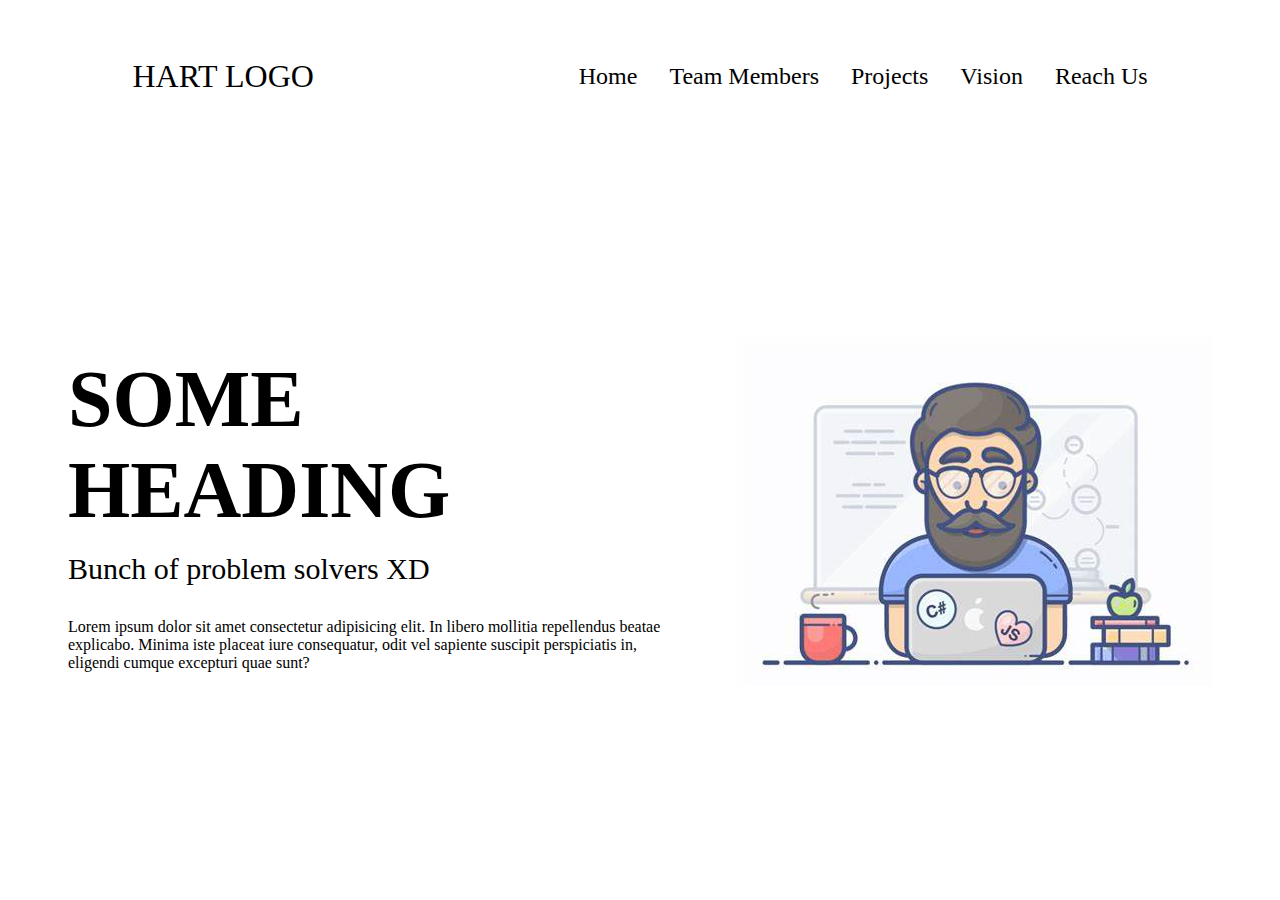
<file: index.html>
<!DOCTYPE html>
<html lang="en">
<head>
    <meta charset="UTF-8">
    <meta name="viewport" content="width=device-width, initial-scale=1.0">
    <title>H.A.R.T Team Portal</title>
    <link rel="stylesheet" href="style.css"/>
    <link rel="stylesheet" href="mediaqueries.css"/>
</head>
<body>
    <nav id="desktop-nav">
        <div class="logo">HART LOGO</div>
        <div>
            <ul class="nav-links">
                <li><a href="./index.html">Home</a></li>
                <li><a href="./Members.html">Team Members</a></li>
                <li><a href="./Projects.html">Projects</a></li>
                <li><a href="./Vision.html">Vision</a></li>
                <li><a href="./Reach_us.html">Reach Us</a></li>
            </ul>
            
        </div>
    </nav>
    <section id="Homepage">
        <div class="home_text_container">
            <div class="home_text_div1">
                <h1 class="home_heading">SOME HEADING</h1>
                <p class="quote1">Bunch of problem solvers XD</p>
            </div>
            <div class="Description">
                <p class="description_p1">Lorem ipsum dolor sit amet consectetur adipisicing elit. In libero mollitia repellendus beatae explicabo. Minima iste placeat iure consequatur, odit vel sapiente suscipit perspiciatis in, eligendi cumque excepturi quae sunt?</p>
            </div>
        </div>
        <div class="home_pic_container">
            <div class="slider">
                <img src="pics/sample 1.jpeg" alt="smaple1"/>
            </div>
        </div>   
    </div>
    </section>
</file>
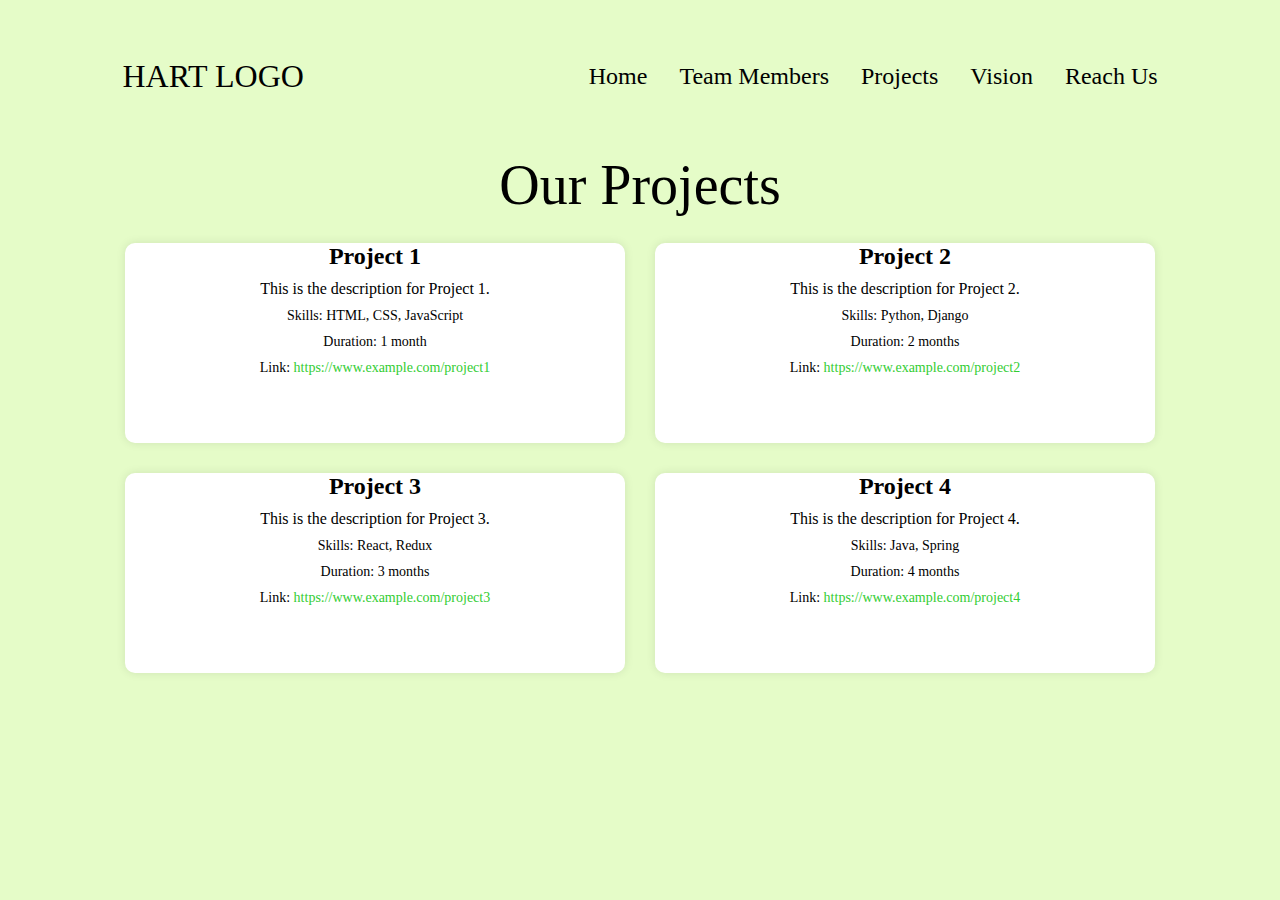
<file: Projects.html>
<!DOCTYPE html>
<html lang="en">
  <head>
    <meta charset="UTF-8" />
    <meta name="viewport" content="width=device-width, initial-scale=1.0" />
    <title>Projects</title>
    <link rel="stylesheet" href="projects_style.css" />
  </head>
  <body>
    <nav id="desktop-nav">
      <div class="logo">HART LOGO</div>
      <div>
        <ul class="nav-links">
          <li><a href="./index.html">Home</a></li>
          <li><a href="./Members.html">Team Members</a></li>
          <li><a href="./Projects.html">Projects</a></li>
          <li><a href="./Vision.html">Vision</a></li>
          <li><a href="./Reach_us.html">Reach Us</a></li>
        </ul>
      </div>
    </nav>
    <section id="Title Bar">
      <h1 id="Projects_Title">Our Projects</h1>
    </section>

    <section id="Projects">
      <div class="main">
        <div class="project">
          <div class="project-name">Project 1</div>
          <div class="project-description">
            This is the description for Project 1.
          </div>
          <div class="skills">Skills: HTML, CSS, JavaScript</div>
          <div class="duration">Duration: 1 month</div>
          <div class="link">
            Link:
            <a href="https://www.example.com/project1" id="Project_Link"
              >https://www.example.com/project1</a
            >
          </div>
        </div>
        <div class="project">
          <div class="project-name">Project 2</div>
          <div class="project-description">
            This is the description for Project 2.
          </div>
          <div class="skills">Skills: Python, Django</div>
          <div class="duration">Duration: 2 months</div>
          <div class="link">
            Link:
            <a href="https://www.example.com/project2" id="Project_Link"
              >https://www.example.com/project2</a
            >
          </div>
        </div>
        <div class="project">
          <div class="project-name">Project 3</div>
          <div class="project-description">
            This is the description for Project 3.
          </div>
          <div class="skills">Skills: React, Redux</div>
          <div class="duration">Duration: 3 months</div>
          <div class="link">
            Link:
            <a href="https://www.example.com/project3" id="Project_Link"
              >https://www.example.com/project3</a
            >
          </div>
        </div>
        <div class="project">
          <div class="project-name">Project 4</div>
          <div class="project-description">
            This is the description for Project 4.
          </div>
          <div class="skills">Skills: Java, Spring</div>
          <div class="duration">Duration: 4 months</div>
          <div class="link">
            Link:
            <a href="https://www.example.com/project4" id="Project_Link"
              >https://www.example.com/project4</a
            >
          </div>
        </div>
      </div>
    </section>
  </body>
</html>
</file>
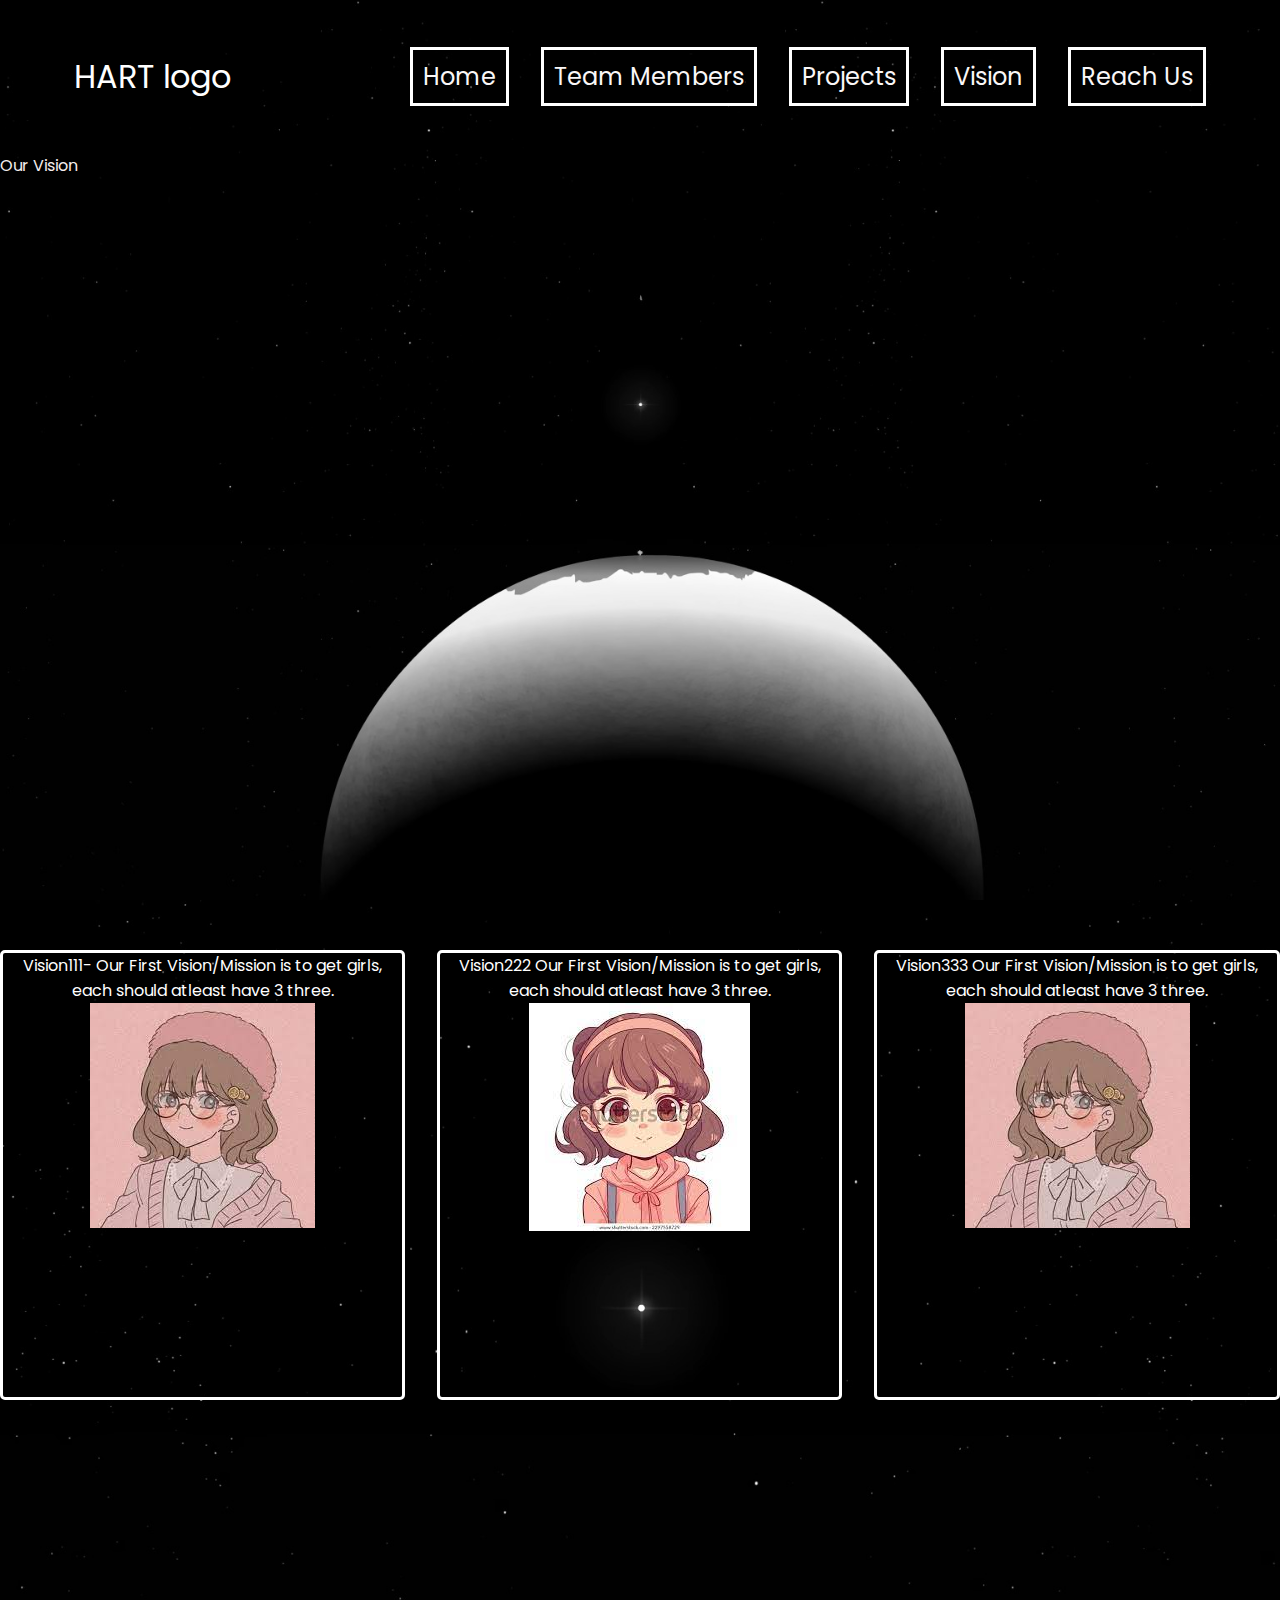
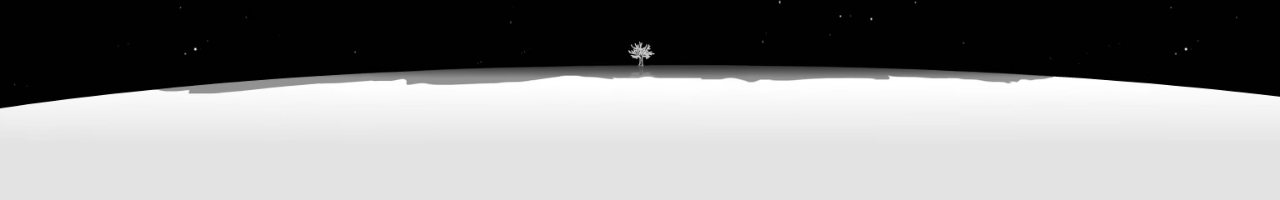
<file: Vision.html>
<!DOCTYPE html>
<html lang="en">
<head>
    <meta charset="UTF-8">
    <meta name="viewport" content="width=device-width, initial-scale=1.0">
    <title>Vision</title>
    <link rel="stylesheet" href="stylevision.css"/>
    <link rel="stylesheet" href="mediaqueries.css"/>
    <link rel="stylesheet" href="stylevision2.css"/>
</head>
<body>
    <div class = "firsttab">
        <nav id="desktop-nav">
            <div class="logo">HART logo</div>
            <div>
                <ul class ="nav-links">
                    <li><a href="./index.html">Home</a></li>
                    <li><a href="./Members.html">Team Members</a></li>
                    <li><a href="./Projects.html">Projects</a></li>
                    <li><a href="./Vision.html">Vision</a></li>
                    <li><a href="./Reach_us.html">Reach Us</a></li>
                </ul>
            </div>
        </nav>
        <nav id="hamburger-nav">
            <div class ="logo">HART logo</div>
            <div class ="hamburger-menu">
            <div class ="hamburger-icon" onclick="toggleMenu()">
            <span></span>
            <span></span>
            <span></span>
        </div>
        <div class="menu-links">
                <li><a href="Home"onclick="toggleMenu()">Home</a></li>
                <li><a href="Team Members"onclick="toggleMenu()">Team Members</a></li>
                <li><a href="Projects"onclick="toggleMenu()">Projects</a></li>
                <li><a href="Vision"onclick="toggleMenu()">Vision</a></li>
                <li><a href="Reach Us"onclick="toggleMenu()">Reach us</a></li>
        </div>
        </nav>
        <script src="script.js"></script>
        <div class="PageName">
            <p class="text">Our Vision</p>
        </div>  
    </div>
    <div class ="Secondtab">
        <div class="blankcontainer"></div>
        <div class ="container">
            <div class="V 1"> Vision111-
                Our First Vision/Mission is to get girls, each should atleast have 3 three.
                <img src="/images/images (1).jpeg">
            </div>
            <div class="V 2">Vision222
                Our First Vision/Mission is to get girls, each should atleast have 3 three.
                <img src="/images/images.jpeg">
            </div>
            <div class="V 3">Vision333
                Our First Vision/Mission is to get girls, each should atleast have 3 three.
                <img src="/images/images (1).jpeg">
            </div>
        </div>
    </div>
</body>
</html>
</file>
<file: style.css>
/* BASIC ATTRIBUTES */
* {
  margin: 0;
  padding: 0;
}

html {
  scroll-behavior: smooth;
}

/* NAVIGATION TOOLBAR */
nav,
.nav-links {
  display: flex;
}

nav {
  justify-content: space-around;
  align-items: center;
  height: 17vh;
}

.nav-links {
  gap: 2rem;
  list-style: none;
  font-size: 1.5rem;
}

a {
  color: black;
  text-decoration: none;
  text-decoration-color: white;
}

a:hover {
  color: grey;
  text-decoration: underline;
  text-underline-offset: 1rem;
  text-decoration-color: rgb(181, 181, 181);
}

/* TEAM LOGO DESIGN */
.logo {
  font-size: 2rem;
}
.logo:hover {
  cursor: default;
}

section {
  padding-top: 4vh;
  padding-bottom: 4vh;
  padding-left: 4vh;
  padding-right: 4vh;
  height: 80vh;
  margin: 0 2rem;
  box-sizing: border-box;
  min-height: fit-content;
}

/* HOMEPAGE SECTION CSS */

#Homepage {
  display: flex;
  gap: 3rem;
  justify-content: center;
}

.home_text_container {
  display: flex;
  flex-direction: column;
  justify-content: center;
  gap: 2rem;
}

.home_pic_container {
  display: flex;
  flex-direction: row;
  align-items: center;
}

.home_text_div1 {
  display: flex;
  flex-direction: column;
  gap: 1rem;
}

.home_heading {
  font-weight: bold;
  font-size: 80px;
}

.quote1 {
  font-size: 30px;
}
</file>
<file: mediaqueries.css>
@media screen and (max-width: 1200px) {
    #desktop-nav {
        display: none;
    }
    #hamburger-nav{
        display:flex;
    }
}
</file>
<file: projects_style.css>
body {
  margin: 0;
  padding: 0;
  background-color: rgb(229, 252, 200);
}

html {
  scroll-behavior: smooth;
}

/* NAVIGATION TOOLBAR */
nav,
.nav-links {
  display: flex;
}

nav {
  justify-content: space-around;
  align-items: center;
  height: 17vh;
}

.nav-links {
  gap: 2rem;
  list-style: none;
  font-size: 1.5rem;
}

/* TEAM LOGO DESIGN */
.logo {
  font-size: 2rem;
}
.logo:hover {
  cursor: default;
}

/* PROJECTS WEBPAGE */
.main {
  display: flex;
  justify-content: center;
  align-items: center;
  flex-wrap: wrap;
  gap: 30px;
  padding: 10px;
}

.project {
  position: relative;
  width: 500px;
  height: 200px;
  background-color: #ffffff;
  box-shadow: 0 0 10px rgba(0, 0, 0, 0.1);
  border-radius: 10px;
  overflow: hidden;
  cursor: pointer;
  transform: scale(1);
  transition: transform 0.5s;
  text-align: center;
}

.project:hover {
  transform: scale(1.1);
}

.project-image {
  position: absolute;
  top: 0;
  left: 0;
  width: 100%;
  height: 100%;
  object-fit: cover;
  z-index: 1;
}

.project-details {
  position: absolute;
  bottom: 0;
  left: 0;
  width: 100%;
  padding: 20px;
  background-color: rgba(255, 255, 255, 0.9);
  backdrop-filter: blur(10px);
  z-index: 2;
}

.project-name {
  font-size: 24px;
  font-weight: bold;
  margin-bottom: 10px;
}

.project-description {
  font-size: 16px;
  margin-bottom: 10px;
}

.skills,
.duration,
.link {
  font-size: 14px;
  margin-bottom: 10px;
}

a {
  color: black;
  text-decoration: none;
  text-decoration-color: white;
}

a:hover {
  color: grey;
  text-decoration: underline;
  text-underline-offset: 1rem;
  text-decoration-color: rgb(181, 181, 181);
}

#Projects_Title {
  margin: 0;
  margin-bottom: 1rem;
  text-align: center;
  font-size: 56px;
  font-weight: 2;
}

#Project_Link {
  color: limegreen;
  text-decoration: none;
  text-decoration-color: white;
}
</file>
<file: stylevision.css>
@import url("https://fonts.googleapis.com/css2?family=Poppins:wght@300;400;500;600&display=swap");

* {
  margin: 0;
  padding: 0;
}
body {
  font-family: "Poppins", sans-serif;
}

.firsttab {
  background-image: url("images/Screenshot2.jpg");
  height: 100vh;
  background-size: cover;
  background-position: center;
}

.Secondtab {
  background-image: url("images/Screenshot1.jpg");
  height: 100vh;
  background-size: cover;
  background-position: center;
}

html {
  scroll-behavior: smooth;
}
p {
  color: rgb(244, 237, 237);
}

@keyframes Leftside {
  from {
    transform: translateX(300px);
  }
  to {
    transform: translateX(500px);
  }
}
.text {
  animation: Leftside 1s ease-in;
  display: flex;
}

.PageName {
  display: flex;
}

a,
.btn {
  transition: all 300ms ease;
}
nav,
.nav-links {
  display: flex;
  gap: 2rem;
  list-style: none;
  font-size: 1.5rem;
}
nav {
  justify-content: space-around;
  align-items: center;
  height: 17vh;
}

a {
  color: rgb(250, 247, 247);
  text-decoration: none;
  text-decoration-color: white;
  padding: 10px;
  border-style: solid;
  border-color: white;
}
a:hover {
  color: grey;
  text-decoration: underline;
  text-underline-offset: 0.5rem;
  text-decoration-color: rgb(181, 181, 181);
}
.logo {
  font-size: 2rem;
  color: white;
}
.logo:hover {
  display: default;
}
#hamburger-nav {
  display: none;
}
.hamburger-menu {
  position: relative;
  display: inline-block;
}
.hamburger-icon {
  display: flex;
  flex-direction: column;
  justify-content: space-between;
  height: 24px;
  width: 30px;
  cursor: pointer;
}
.hamburger-icon span {
  width: 100%;
  height: 2px;
  background-color: rgb(248, 244, 244);
  transition: all 0.3 ease-in-out;
}

.menu-links {
  position: absolute;
  top: 100%;
  right: 0;
  background-color: black;
  width: fit-content;
  max-height: 0;
  overflow: hidden;
  transition: all 0.3 ease-in-out;
}
.menu-links a {
  display: block;
  padding: 10px;
  text-align: center;
  font-size: 1rem;
  color: white;
  text-decoration: none;
  transition: all 0.3 ease-in-out;
}

.menu-links li {
  list-style: none;
}
.menu-links.open {
  max-height: 300px;
}

.hamburger-icon.open span:first-child {
  transform: rotate(45deg) translate(10px, 5px);
}

.hamburger-icon.open span:nth-child(2) {
  opacity: 0;
}

.hamburger-icon.open span:last-child {
  transform: rotate(-45deg) translate(10px, -5px);
}

.hamburger-icon span:first-child {
  transform: none;
}

.hamburger-icon span:first-child {
  opacity: 1;
}

.hamburger-icon span:first-child {
  transform: none;
}
</file>
<file: stylevision2.css>
@import url('https://fonts.googleapis.com/css2?family=Poppins:wght@300;400;500;600&display=swap');

.blankcontainer{
  display:flex;
  height:50px;
}

.container {
    display: flex;
    gap: 2rem;
    justify-content: center;
    align-items: top;
    height: 50vh;
  }
  @media (max-weight:1250px) and (min-height:100px) {
    .container {
      flex-direction: column;
      height: 100%;
    }
  }

  .V{
    font-size: 1.5 rem;
    max-width: 400px;
    color:white ;
    font-family: 'Poppins', sans-serif;
    text-align: center;
    border-style: solid;
    border-radius: 5px;
    border-color: white;
  }
.V{
  transition-property: transform;
  transition-duration: 0.3s;
  transition-timing-function: ease;
  transition-delay: 0s;
  }
.V:hover{
  transform: translate(-10px);
}
</file>
